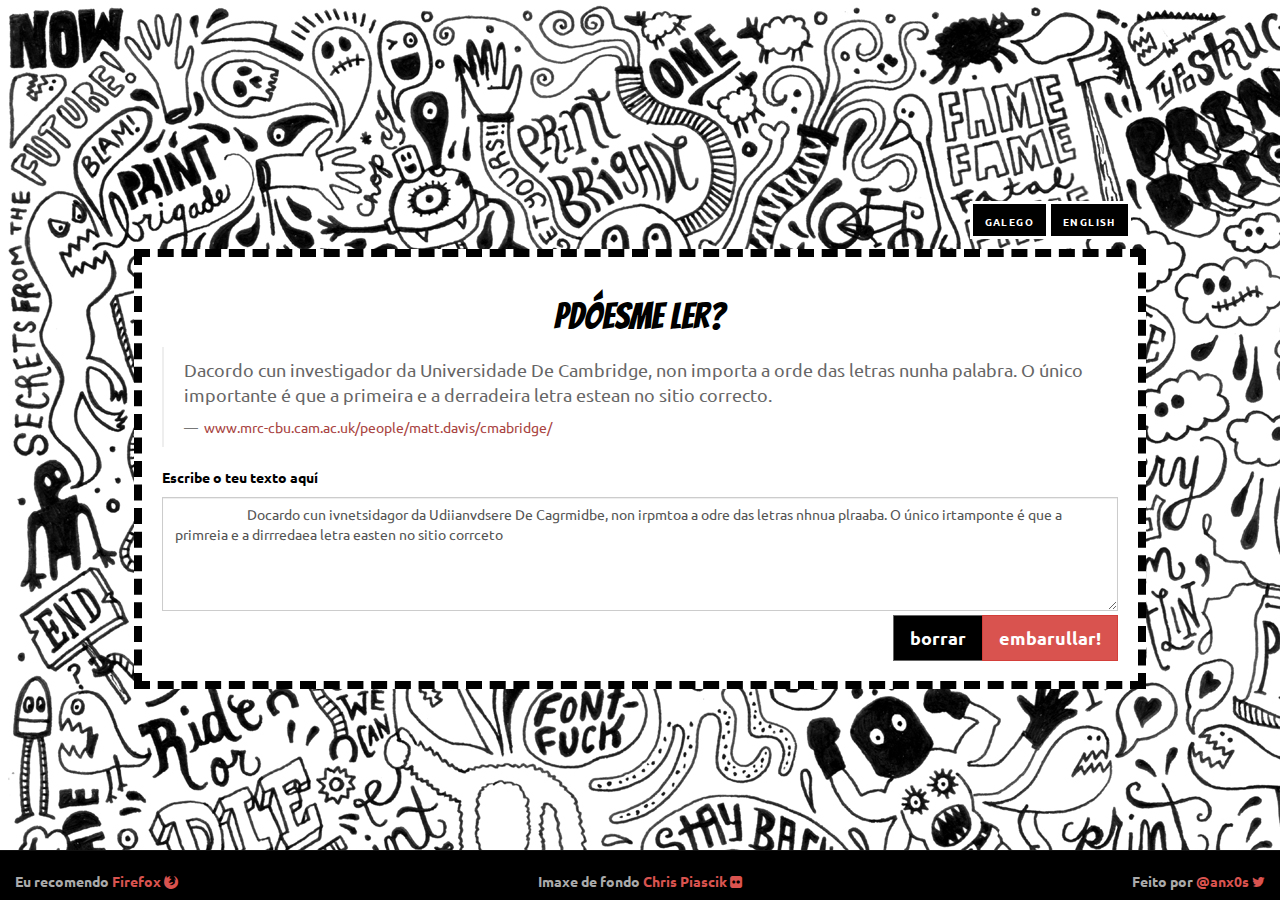
<file: index.html>
<!DOCTYPE html>
<html lang="gl">
<head>
<meta charset="UTF-8"/>
<meta http-equiv="X-UA-Compatible" content="IE=edge">
<meta name="viewport" content="width=device-width, initial-scale=1">
<title>Pódesme ler?</title>
<!-- bootstrap cdn and jquery cdn -->
<link rel="stylesheet" href="https://maxcdn.bootstrapcdn.com/bootstrap/3.3.5/css/bootstrap.min.css"/>
<script src="https://code.jquery.com/jquery-1.11.3.min.js"></script>
<script src="https://maxcdn.bootstrapcdn.com/bootstrap/3.3.5/js/bootstrap.min.js"></script>
<!-- fontawesome -->
<link rel="stylesheet" href="https://maxcdn.bootstrapcdn.com/font-awesome/4.4.0/css/font-awesome.min.css"/>
<!-- custom css -->
<link rel="stylesheet" href="master.css"/>
<!-- google fonts -->
<link href='https://fonts.googleapis.com/css?family=Bangers' rel='stylesheet' type='text/css'/>
<link href='https://fonts.googleapis.com/css?family=Ubuntu:400,700' rel='stylesheet' type='text/css'/>
</head>
<body>
<div class="container-fluid">
    <div class="row center-block vertical-content">
        <div class="col-sm-10 col-sm-offset-1 col-xs-12">
            <div class="panel panel-default">
                <div class="panel-heading"><!-- panel heading: button -->
                    <div class="btn-group pull-right" role="group">
                        <button class="btn btn-lang" id="gl-btn" type="button">
                            Galego
                        </button>
                        <button class="btn btn-lang" id="en-btn" type="button">
                            English
                        </button>

                    </div>
                    <div class="clearfix"></div>
                </div><!-- end of buttons -->
                <div class="panel-body">
                    <h1>Pdóesme ler?</h1>
                    <blockquote id="blockquote">
                        <p id="quote">
                        Dacordo cun investigador da Universidade De Cambridge, non importa a orde 
                        das letras nunha palabra. O único importante é que a primeira e a derradeira
                        letra estean no sitio correcto.
                        </p>
                        <footer>
                            <a href="http://www.mrc-cbu.cam.ac.uk/people/matt.davis/cmabridge/"
                                class="text-danger">
                                www.mrc-cbu.cam.ac.uk/people/matt.davis/cmabridge/ 
                            </a>
                        </footer>
                    </blockquote>
                    <p> <span id="text-helper">Escribe o teu texto aquí</span></p>
                    <textarea rows="5" class="form-control" name="textarea">
                        Docardo cun ivnetsidagor da Udiianvdsere De Cagrmidbe, non irpmtoa a odre das letras nhnua plraaba. O único irtamponte é que a primreia e a dirrredaea letra easten no sitio corrceto
                    </textarea>
                    <div class="btn-group pull-right">
                        <button id="erase-btn" class="btn btn-lg btn-black">borrar</button>

                        <button id="submit-btn" class="btn btn-lg btn-danger">embarullar!</button>
                    </div>
                </div><!-- end of textarea -->
            </div><!-- end of panel -->
        </div><!-- end of col-10-->
    </div><!--end of main row -->
    <!-- footer for mobile devices -->
    <div class="row visible-xs mobile-footer">
        <div class="col-sm-4">
            <h5> <span id="firefox">Eu recomendo</span>
                <a  href="https://www.mozilla.org/en-US/firefox/products/"
                    class="text-footer">Firefox <i class="fa fa-firefox"></i></a>
            </h5>
        </div>
        <div class="col-sm-4">
            <h5 class="image-credit"> <span id="image-credit">Imaxe de fondo </span><a class="text-footer" href="https://www.flickr.com/photos/chrispiascik/2807157681/">
                    Chris Piascik <i class="fa fa-flickr"></i></a></h5>
        </div>
        <div class="col-sm-4">
            <h5 class="twitter-handle"> <span id="twitter-handle">Feito por</span> <a class="text-footer" href="https://twitter.com/anx0s">@anx0s <i class="fa fa-twitter"></i></a></h5>
        </div>
    </div> <!-- end of footer for mobile -->

</div><!-- end of container -->
<!-- nav footer fixed to bottom -->
<nav class="navbar navbar-default navbar-fixed-bottom hidden-xs"><!-- fixed nav -->
    <div class="container-fluid">
        <div class="row">
            <div class="col-sm-4">
                <h5> <span id="firefox">Eu recomendo</span>
                    <a  href="https://www.mozilla.org/en-US/firefox/products/"
                        class="text-footer">Firefox <i class="fa fa-firefox"></i></a>
                </h5>
            </div>
            <div class="col-sm-4">
                <h5 class="image-credit"> <span id="image-credit">Imaxe de fondo </span><a class="text-footer" href="https://www.flickr.com/photos/chrispiascik/2807157681/">
                        Chris Piascik <i class="fa fa-flickr"></i></a></h5>
            </div>
            <div class="col-sm-4">
                <h5 class="twitter-handle"> <span id="twitter-handle">Feito por</span> <a class="text-footer" href="https://twitter.com/anx0s">@anx0s <i class="fa fa-twitter"></i></a></h5>
            </div>
        </div>
    </div>
</nav><!-- end of nav -->
<script src="jumble.js"></script>
</body>
</html>
</file>
<file: master.css>
* {
    border-radius: 0 !important;
}
body {
    background-image: url("bg.jpg") ;
    font-family: 'Ubuntu', sans-serif;
    color: #000;
}
.vertical-content {
    min-height: 100%;
    min-height: 100vh;
    display: flex;
    align-items: center;
}
/* ---- panel */

.panel, .panel-default > .panel-heading {
    border: none;
    background-color: transparent;
    box-shadow: none;
}


.panel-body {
    border: 8px  dashed #000;
    background-color: #fff;
    padding: 2%;
}
/* lang buttons */

.btn-lang {
    font-variant: all-small-caps;
    letter-spacing: 0.1em;
    font-weight: 700;
    background-color: #000;
    color: #fff;
    border: 3px solid #fff;
}
.btn-lang:hover {
    background-color: #fff;
    border: 3px solid #000;
    color: #000;
}
.btn-lang:focus{
    color: #000;
    border-color: #000;
    background-color: #eee;
}

/* title */
h1 {
    text-align: center;
    font-family: 'Bangers', cursive;
}

/* blockquote */
blockquote {
    color: #666;
    border-left: 2px solid #eee;
}
/* remove border for phones */
@media (max-width: 500px) {
    blockquote {
        border-left: none;
    }

}
/* text  helpers */
#text-helper, #submit-btn, #erase-btn {
    font-weight: 700;
}
#submit-btn, #erase-btn {
    margin-top: 2%;
}
#dblclick {
    color: #666;
    font-style: italic;
}

/* erase button */
.btn-black {
    background-color: #000;
    border-color: #666;
    color: #fff;
}
.btn-black:hover, .btn-black:focus {
    background-color: #fff;
    color: #000;
    border-color: #000;
}

/* footer */
.navbar, .navbar-default {
    background-color: #000;
    color: #fff;
    border-color: #111;
}
h5 {
    color: #aaa;
    font-weight: 700;
}
h5.image-credit {
    text-align: center;
}
h5.twitter-handle {
    text-align: right;
}
h5 a:hover {
    text-decoration: none;
}
.text-footer {
    color:#D9534F;
}
a.text-footer:focus,a.text-footer:hover {
    color:#fff;
}
nav div.row {
    padding-top: 1%;
}
/*mobile footer */
@media (max-width: 500px) {
    div.mobile-footer {
        background-color: #000;
        color: #aaa;
    }

    div.mobile-footer h5 {
        text-align: left;
    }
}
</file>
